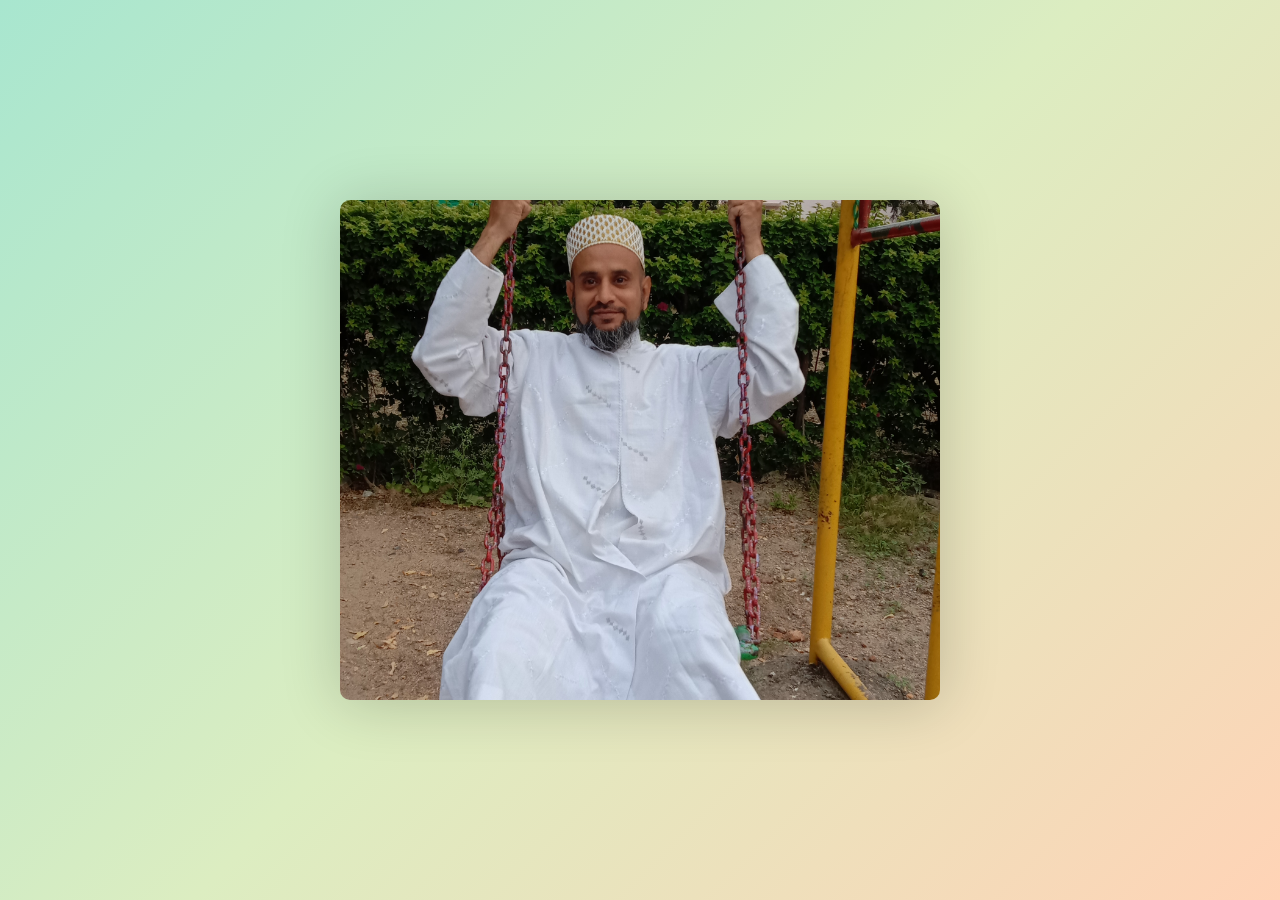
<file: index.html>
<!DOCTYPE html>
<html lang="en">
<head>
    <meta charset="UTF-8">
    <meta http-equiv="X-UA-Compatible" content="IE=edge">
    <meta name="viewport" content="width=device-width, initial-scale=1.0">
    <style>
        body{
            margin: auto;
            display: flex;
            justify-content: center;
            align-items: center;
            height: 100vh;
            background:  linear-gradient(135deg, #a8e6cf, #dcedc1, #ffd3b6);
            font-family: Arial, sans-serif;
            
        }
        .con{
            display:flex;
            /* grid-template-columns: repeat(3, 1fr); */
            gap: 20px;
            }

            .card {
                width: 600px;
                height: 500px;
                perspective: 1000px;
            }

            .card-inner {
                width: 100%;
                height: 100%;
                position: relative;
                transform-style: preserve-3d;
                transition: transform 0.6s;
            }

            .card:hover .card-inner {
                transform: rotateY(180deg);
            }

            .card-front, .card-back {
                width: 100%;
                height: 100%;
                position: absolute;
                backface-visibility: hidden;
                border-radius: 10px;
                box-shadow: 0 4px 60px rgba(0,0,0,0.2);
                display: flex;
                justify-content: center;
                align-items: center;
                flex-direction: column;
            }

            .card-front {
                background:  center;
            }
            .card-front img {
                width: 100%;
                height: 100%;
                border-radius: 10px;
                object-fit: cover;
            }
            .card-back {
                background: linear-gradient(140deg,#aefcb6,#fff8a4,#ffd3b6);
                color: #333;
                display: flex;
                justify-content: center;
                align-items: center;
                text-align: center;
                font-size: 40px;
                font-family:'Franklin Gothic Medium', 'Arial Narrow', Arial, sans-serif;
                transform: rotateY(180deg);
            }
            .button-glass{
                display: inline-block;
                text-decoration: none;
                background: #ffaaa5;
                border: 1px solid rgba(255,255,255,0.3);
                color: white;
                padding: 12px 24px;
                font-size: 16px;
                border-radius: 12px;
                transition: all 0.3s ease-in-out;
                animation: pulse 1.5s infinite;
                
            }
            @keyframes pulse{
                0%{box-shadow: 0 0 10px rgba(251, 209, 125, 0.5);}
                50%{box-shadow: 0 0 10px rgba(103, 237, 159, 0.8);}
                100%{box-shadow: 0 0 10px rgba(69, 237, 145, 0.5);}
            }
            .button-glass:hover{
                transform:scale(1.1) ;
            }
        @media (max-width: 768px) {
            .container {
                display: grid;
                gap: 10px;
            }
            .card {
                width: 250px;
                height: 400px;
            }
            .card-back {
                font-size: 25px;
                text-align: center;
            }
        }
    </style>
    <title>GIFT</title>
</head>
<body>
    <div class="container">
        <div class="card">
            <div class="card-inner">
                <div class="card-front">
                    <img src="Images/IMG_20231014_070848.jpg" alt="Image 1">
                </div>
                <div class="card-back">
                    <h3 class="write">WARAS MUBARAK PAPA &#128151</h3>
                    
                <a href="cards.html" class="button-glass">Click here</a>
                </div>
            </div>
        </div>
</body>
</html>
</file>
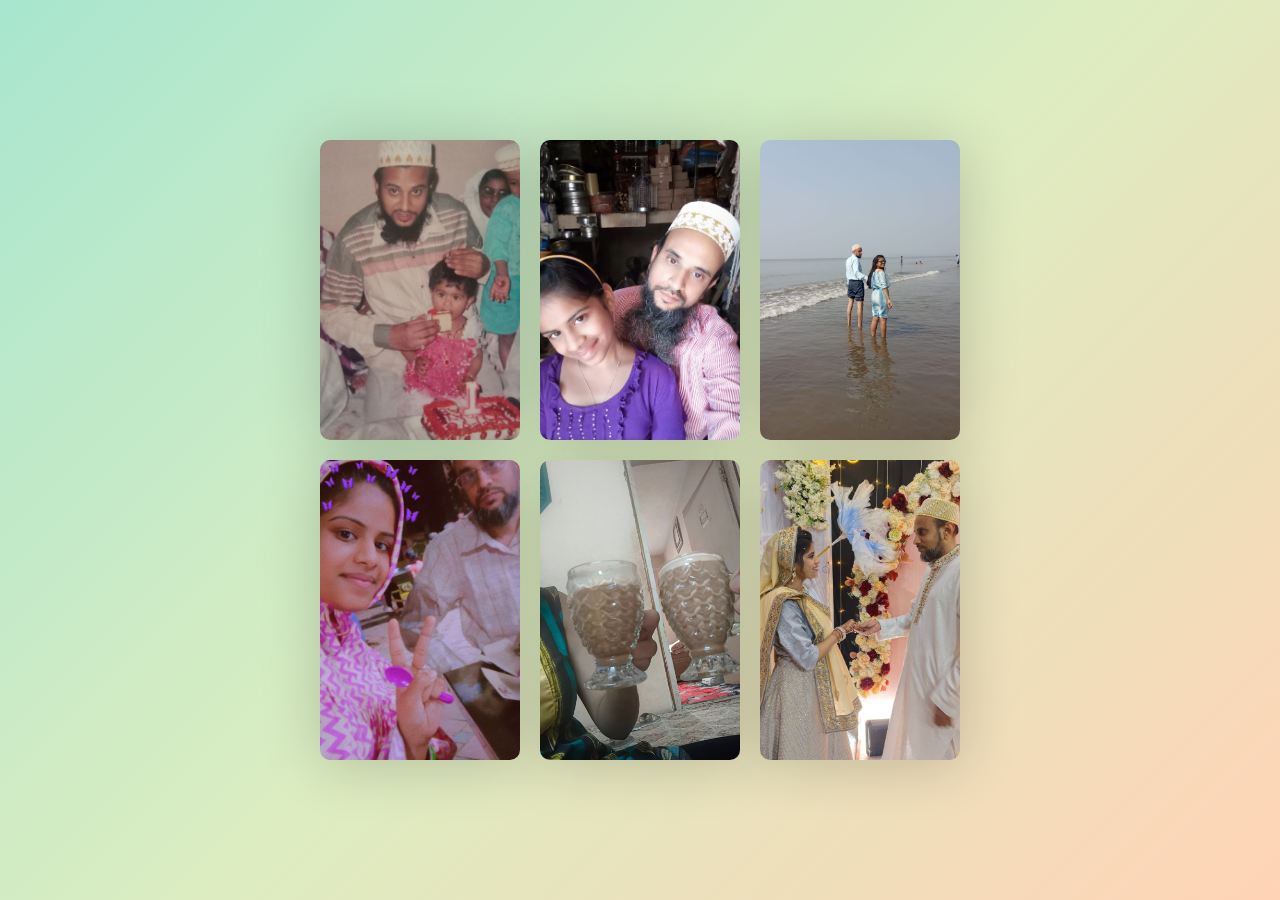
<file: cards.html>
<!DOCTYPE html>
<html lang="en">
<head>
    <meta charset="UTF-8">
    <meta http-equiv="X-UA-Compatible" content="IE=edge">
    <meta name="viewport" content="width=device-width, initial-scale=1.0">
    <link rel="stylesheet" href="style.css">
    <title>GIFT</title>
</head>
<body>
    <div class="container">
        <div class="card">
            <div class="card-inner">
                <div class="card-front">
                    <img src="Images/IMG_20210825_140324.jpg" alt="Image 1">
                </div>
                <div class="card-back">Here hi.. this is your life time tension speaking!!!</div>
            </div>
        </div>
        <div class="card">
            <div class="card-inner">
                <div class="card-front">
                    <img src="Images/IMG-20210827-WA0002.jpg" alt="Image 2">
                </div>
                <div class="card-back">Thank you for your daats so i was always able to be good person.... </div>
            </div>
        </div>
        <div class="card">
            <div class="card-inner">
                <div class="card-front">
                    <img src="Images/IMG-20211231-WA0009.jpg" alt="Image 3">
                </div>
                <div class="card-back">Thank you for treating me like a princess...</div>
            </div>
        </div>
        <div class="card">
            <div class="card-inner">
                <div class="card-front">
                    <img src="Images/Snapchat-1501369928.jpg" alt="Image 4">
                </div>
                <div class="card-back">Thank you for not letting me down...</div>
            </div>
        </div>
        <div class="card">
            <div class="card-inner">
                <div class="card-front">
                    <img src="Images/IMG_20240616_180420.jpg" alt="Image 5">
                </div>
                <div class="card-back">Thank you for both being strict and make me spoil...</div>
            </div>
        </div>
        <div class="card">
            <div class="card-inner">
                <div class="card-front">
                    <img src="Images/IMG_20241117_124109.jpg" alt="Image 6">
                </div>
                <div class="card-back">Thank you for give me wings... freedom to fly in this world... I LOVE YOU &#128147</div>
            </div>
        </div>
    </div>
</body>
</html>
</file>
<file: style.css>
body {
    margin: auto;
    display: flex;
    justify-content: center;
    align-items: center;
    height: 100vh;
    background:  linear-gradient(135deg, #a8e6cf, #dcedc1, #ffd3b6);
    font-family:'Franklin Gothic Medium', 'Arial Narrow', Arial, sans-serif;
}

.container {
    display: grid;
    grid-template-columns: repeat(3, 1fr);
    gap: 20px;
}

.card {
    width: 200px;
    height: 300px;
    perspective: 1000px;
}

.card-inner {
    width: 100%;
    height: 100%;
    position: relative;
    transform-style: preserve-3d;
    transition: transform 0.6s;
}

.card:hover .card-inner {
    transform: rotateY(180deg);
}

.card-front, .card-back {
    width: 100%;
    height: 100%;
    position: absolute;
    backface-visibility: hidden;
    border-radius: 10px;
    box-shadow: 0 4px 60px rgba(0,0,0,0.2);
    display: flex;
    justify-content: center;
    align-items: center;
}

.card-front {
    background:  center;
}
.card-front img {
    width: 100%;
    height: 100%;
    border-radius: 10px;
    object-fit: cover;
}
.card-back {
    background: linear-gradient(140deg,#aefcb6,#fff8a4,#ffd3b6);
    color: #333;
    display: flex;
    text-align: center;
    justify-content: center;
    align-items: center;
    font-size: 20px;
    transform: rotateY(180deg);
}
/* Responsive Adjustments */

@media (max-width: 768px) {
    .container {
        display: grid;
        grid-template-columns: repeat(2, 1fr);
        gap: 10px;
        
    }
    .card {
        width: 150px;
        height: 250px;
    }
    .card-back {
        font-size: 16px;
    }
}

@media (max-width: 300px) {
    .container {
        display: grid;
        flex-direction: column;
        align-items: center;
        grid-template-columns: repeat(2,1fr);
    }
    .card {
        width: 100%;
        max-width: 250px;
        height: 200px;
    }
    .card-back {
        font-size: 14px;
    }
}
</file>
